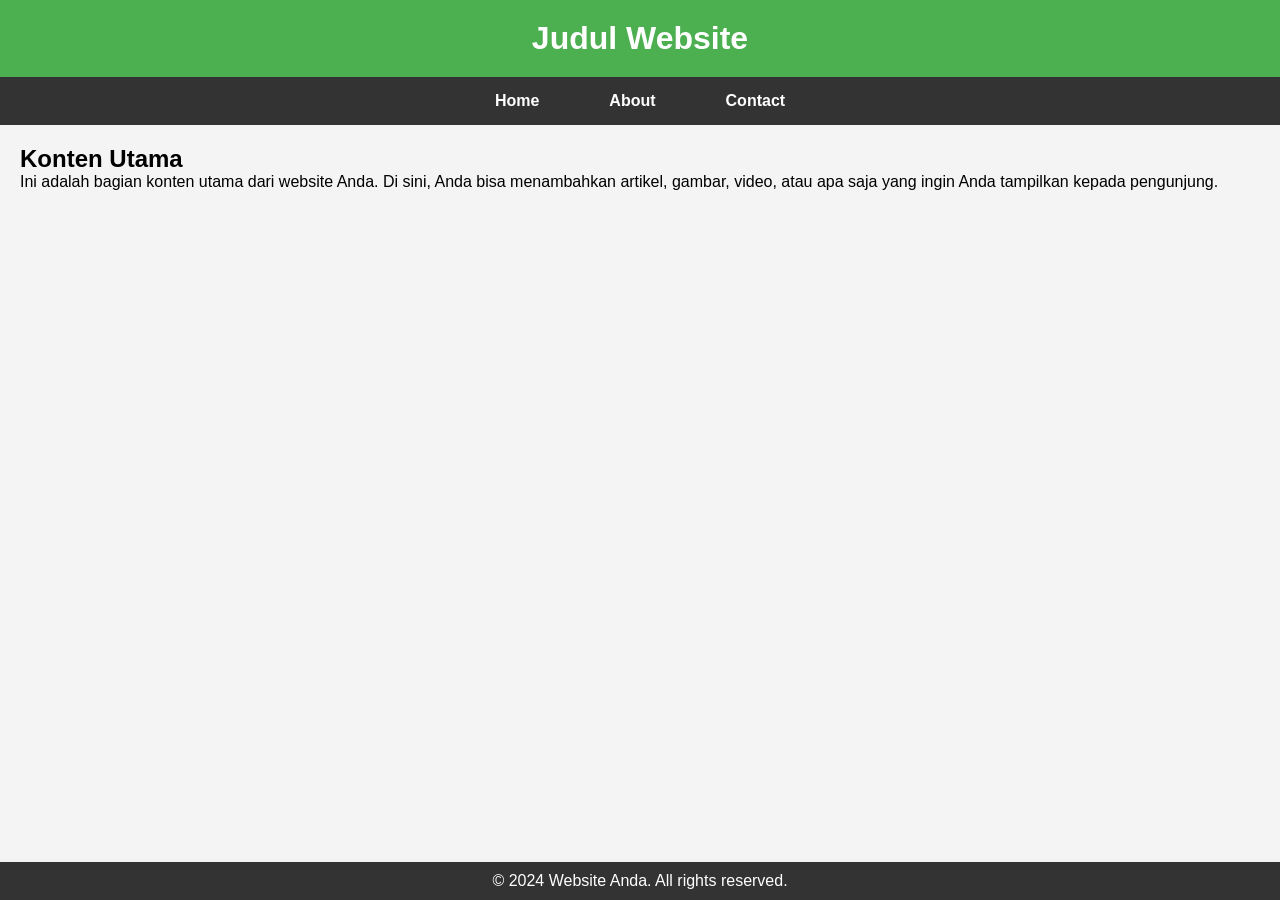
<file: PenggunaanAIDalamWeb/index.html>
<!DOCTYPE html>
<html lang="en">
<head>
    <meta charset="UTF-8">
    <meta name="viewport" content="width=device-width, initial-scale=1.0">
    <title>Struktur Dasar Website</title>
    <link rel="stylesheet" href="style.css">
</head>
<body>
    <header>
        <h1>Judul Website</h1>
    </header>

    <nav>
        <ul>
            <li><a href="index.html">Home</a></li>
            <li><a href="About.html">About</a></li>
            <li><a href="contact.html">Contact</a></li>
        </ul>
    </nav>

    <main>
        <section>
            <h2>Konten Utama</h2>
            <p>Ini adalah bagian konten utama dari website Anda. Di sini, Anda bisa menambahkan artikel, gambar, video, atau apa saja yang ingin Anda tampilkan kepada pengunjung.</p>
        </section>
    </main>

    <footer>
        <p>&copy; 2024 Website Anda. All rights reserved.</p>
    </footer>
</body>
</html>
</file>
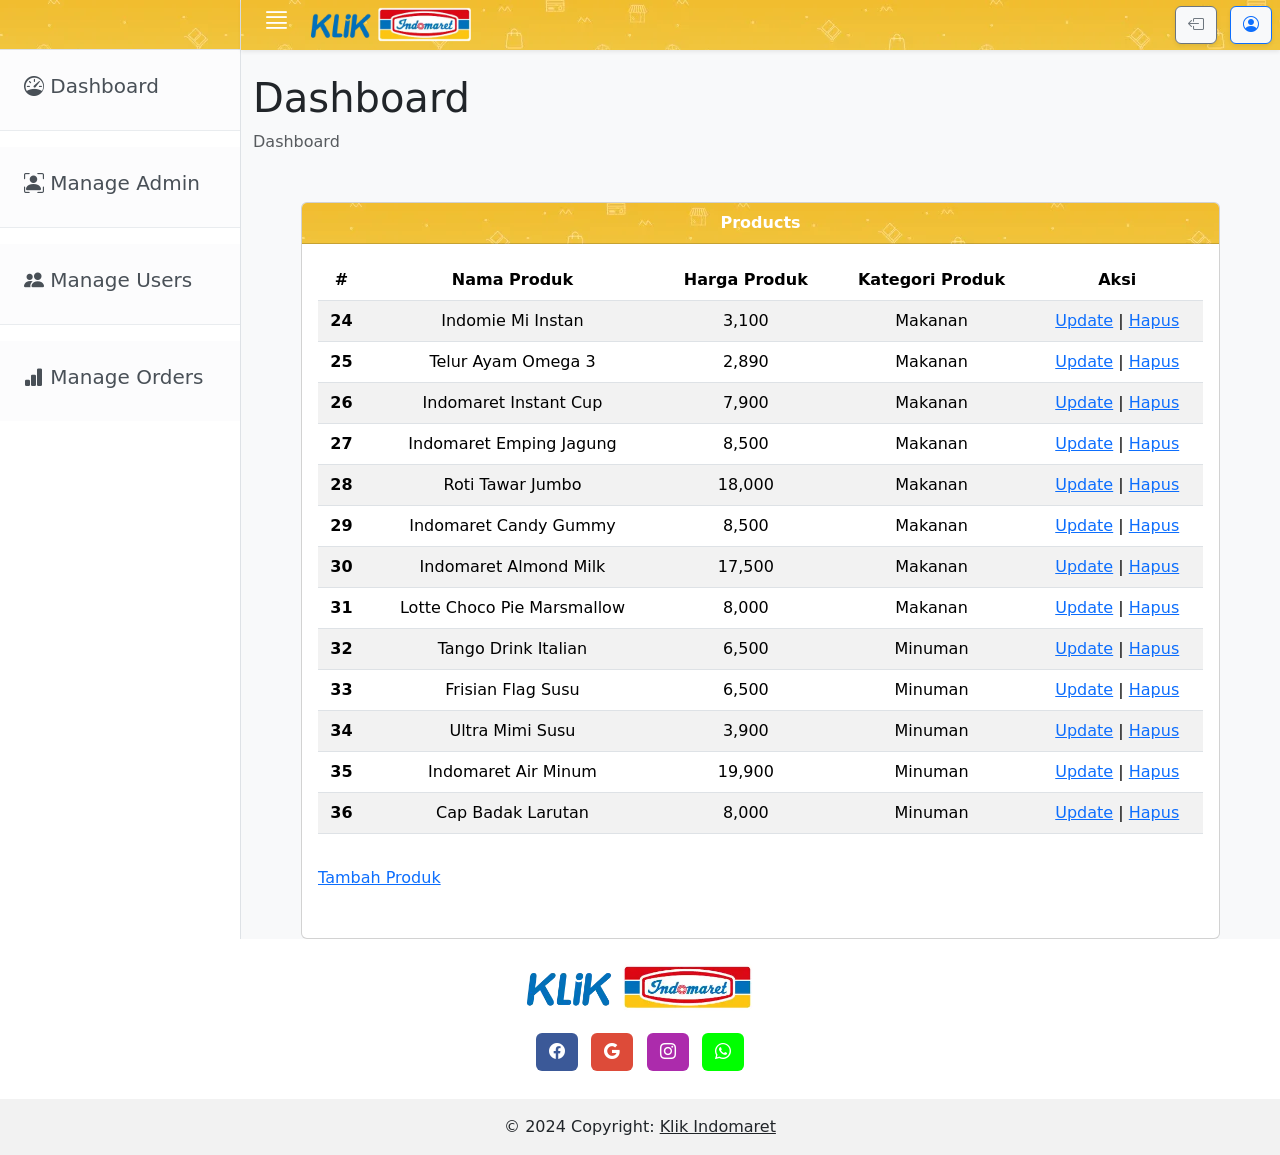
<file: minimarket(FE)/minimarket-master/dashboard/index.html>
<!DOCTYPE html>
<html lang="en">
    <head>
        <meta charset="utf-8" />
        <meta name="viewport" content="width=device-width, initial-scale=1, shrink-to-fit=no" />
        <meta name="description" content="" />
        <meta name="author" content="" />
        <title>Klik Indomaret</title>
    <link rel="shortcut icon" href="../assets/ui/Untitled.ico" type="image/x-icon">
        <!-- Core theme CSS (includes Bootstrap)-->
        <link href="css/styles.css" rel="stylesheet" />
        <link href="https://cdn.jsdelivr.net/npm/bootstrap@5.0.2/dist/css/bootstrap.min.css" rel="stylesheet" integrity="sha384-EVSTQN3/azprG1Anm3QDgpJLIm9Nao0Yz1ztcQTwFspd3yD65VohhpuuCOmLASjC" crossorigin="anonymous">
        <link rel="stylesheet" href="https://cdn.jsdelivr.net/npm/bootstrap-icons@1.5.0/font/bootstrap-icons.css" />
        
        <style>
            nav{
                background: url(../assets/ui/bg_header.jpg);
                height: 50px;
            }
            .sidebar-heading{
                background: url(../assets/ui/bg_header.jpg);
            }
            .bg-1{
                background: url(../assets/ui/bg_header.jpg);
            }
        </style>
    </head>
    <body class="bg-light">
        <div class="d-flex " id="wrapper">
            <!-- Sidebar-->
            <div class="bg-white border-end" id="sidebar-wrapper">
                <div class="sidebar-heading border-bottom bg-warning text-white" style="height: 50px;"></div>
                <div class=" list-group list-group-flush">
                    <a class="list-group-item list-group-item-action list-group-item-light p-4" href="index.php"><h5><i class="bi bi-speedometer"></i> Dashboard</h5></a>
                    <a class="list-group-item list-group-item-action list-group-item-light p-4 mt-3" href="admins.php"><h5><i class="bi bi-person-bounding-box"></i> Manage Admin</h5></a>
                    <a class="list-group-item list-group-item-action list-group-item-light p-4 mt-3" href="users.php"><h5><i class="bi bi-people-fill"></i> Manage Users</h5></a>
                    <a class="list-group-item list-group-item-action list-group-item-light p-4 mt-3" href="orders.php"><h5><i class="bi bi-bar-chart-fill"></i> Manage Orders</h5></a>
                </div>
            </div>
            <!-- Page content wrapper-->
            <div id="page-content-wrapper">
     <!-- Navbar -->
     <nav class="sb-topnav navbar navbar-expand navbar-dark bg-warning shadow-sm">
        <!-- Navbar Brand-->
        <button class="btn text-white mx-2" id="sidebarToggle"><h3><i class="bi bi-justify"></i></h3></button>
          <span class="navbar-brand">
            <img src="../assets/ui/logo.webp" style="width: 10rem;">
          </span>
        <!-- Sidebar Toggle-->
        <button class="btn btn-link btn-sm order-1 order-lg-0 me-4 me-lg-0" id="sidebarToggle" href="#!"><i class="fas fa-bars"></i></button>
        <!-- Navbar Search-->
        <!-- <form class="d-none d-md-inline-block form-inline ms-auto me-0 me-md-3 my-2 my-md-0">
            <div class="input-group">
                <input class="form-control" type="text" placeholder="Search for..." aria-label="Search for..." aria-describedby="btnNavbarSearch" />
                <button class="btn btn-primary" id="btnNavbarSearch" type="button"><i class="bi bi-search"></i></button>
            </div>
        </form> -->
        <!-- Navbar-->
        <div class="tab position-absolute top-25 end-0">
            <a href="../system/logout.php" title="Logout"
                        class="btn btn-light btn-outline-secondary me-2 shadow-sm">
                        <i class="bi bi-box-arrow-left"></i>
                    </a>
        <a href="#" title="profile" class="btn btn-light btn-outline-primary me-2 shadow-sm ">
            <i class="bi bi-person-circle"></i>
        </a>
        </div>
        
    </nav>
<!-- End Navbar -->
                <!-- Page content-->
                <div class="container-fluid">
                    <h1 class="mt-4">Dashboard</h1>
                    <ol class="breadcrumb mb-4">
                        <li class="breadcrumb-item active">Dashboard</li>
                    </ol>
                    <div class="card mx-5 ms-5 mt-5">
                        <div class="card-header text-center text-white bg-1">
                          <strong>Products</strong>
                        </div>
                        <div class="card-body">
                        <table class="table table-striped table-hover text-center">
                            <thead>
                                <tr>
                                    <th scope="col">#</th>
                                    <th scope="col">Nama Produk</th>
                                    <th scope="col">Harga Produk</th>
                                    <th scope="col">Kategori Produk</th>
                                    <th scope="col">Aksi</th>
                                </tr>
                            </thead>
                            <tbody>
                                <tr>
                                    <th scope="row">24</th>
                                    <td>Indomie Mi Instan</td>
                                    <td>3,100</td>
                                    <td>Makanan</td>
                                    <td><a href="products/update.php?id=24">Update</a> | <a href="products/delete.php?id=24">Hapus</a></td>
                                </tr>
                                <tr>
                                    <th scope="row">25</th>
                                    <td>Telur Ayam Omega 3</td>
                                    <td>2,890</td>
                                    <td>Makanan</td>
                                    <td><a href="products/update.php?id=25">Update</a> | <a href="products/delete.php?id=25">Hapus</a></td>
                                </tr>
                                <tr>
                                    <th scope="row">26</th>
                                    <td>Indomaret Instant Cup</td>
                                    <td>7,900</td>
                                    <td>Makanan</td>
                                    <td><a href="products/update.php?id=26">Update</a> | <a href="products/delete.php?id=26">Hapus</a></td>
                                </tr>
                                <tr>
                                    <th scope="row">27</th>
                                    <td>Indomaret Emping Jagung</td>
                                    <td>8,500</td>
                                    <td>Makanan</td>
                                    <td><a href="products/update.php?id=27">Update</a> | <a href="products/delete.php?id=27">Hapus</a></td>
                                </tr>
                                <tr>
                                    <th scope="row">28</th>
                                    <td>Roti Tawar Jumbo</td>
                                    <td>18,000</td>
                                    <td>Makanan</td>
                                    <td><a href="products/update.php?id=28">Update</a> | <a href="products/delete.php?id=28">Hapus</a></td>
                                </tr>
                                <tr>
                                    <th scope="row">29</th>
                                    <td>Indomaret Candy Gummy</td>
                                    <td>8,500</td>
                                    <td>Makanan</td>
                                    <td><a href="products/update.php?id=29">Update</a> | <a href="products/delete.php?id=29">Hapus</a></td>
                                </tr>
                                <tr>
                                    <th scope="row">30</th>
                                    <td>Indomaret Almond Milk</td>
                                    <td>17,500</td>
                                    <td>Makanan</td>
                                    <td><a href="products/update.php?id=30">Update</a> | <a href="products/delete.php?id=30">Hapus</a></td>
                                </tr>
                                <tr>
                                    <th scope="row">31</th>
                                    <td>Lotte Choco Pie Marsmallow</td>
                                    <td>8,000</td>
                                    <td>Makanan</td>
                                    <td><a href="products/update.php?id=31">Update</a> | <a href="products/delete.php?id=31">Hapus</a></td>
                                </tr>
                                <tr>
                                    <th scope="row">32</th>
                                    <td>Tango Drink Italian</td>
                                    <td>6,500</td>
                                    <td>Minuman</td>
                                    <td><a href="products/update.php?id=32">Update</a> | <a href="products/delete.php?id=32">Hapus</a></td>
                                </tr>
                                <tr>
                                    <th scope="row">33</th>
                                    <td>Frisian Flag Susu</td>
                                    <td>6,500</td>
                                    <td>Minuman</td>
                                    <td><a href="products/update.php?id=33">Update</a> | <a href="products/delete.php?id=33">Hapus</a></td>
                                </tr>
                                <tr>
                                    <th scope="row">34</th>
                                    <td>Ultra Mimi Susu</td>
                                    <td>3,900</td>
                                    <td>Minuman</td>
                                    <td><a href="products/update.php?id=34">Update</a> | <a href="products/delete.php?id=34">Hapus</a></td>
                                </tr>
                                <tr>
                                    <th scope="row">35</th>
                                    <td>Indomaret Air Minum</td>
                                    <td>19,900</td>
                                    <td>Minuman</td>
                                    <td><a href="products/update.php?id=35">Update</a> | <a href="products/delete.php?id=35">Hapus</a></td>
                                </tr>
                                <tr>
                                    <th scope="row">36</th>
                                    <td>Cap Badak Larutan</td>
                                    <td>8,000</td>
                                    <td>Minuman</td>
                                    <td><a href="products/update.php?id=36">Update</a> | <a href="products/delete.php?id=36">Hapus</a></td>
                                </tr>
                            </tbody>
                        </table>

                        </div>
                        <div class="add ms-3 mb-5"><a href="products/add.php">Tambah Produk</a></div>
                      </div>
                </div> 
            </div>
        </div>

        <footer class="footer bg-body text-center">
        <!-- Grid container -->
        <div class="container p-4 pb-0">
            <img src="../assets/ui/logo.webp" alt="" height="50px" class="mb-3">
            <!-- Section: Social media -->
            <section class="mb-4">
                <!-- Facebook -->
                <a data-mdb-ripple-init class="btn text-white btn-floating m-1" style="background-color: #3b5998;"
                    href="#!" role="button"><i class="bi bi-facebook"></i></a>

                <!-- Google -->
                <a data-mdb-ripple-init class="btn text-white btn-floating m-1" style="background-color: #dd4b39;"
                    href="#!" role="button"><i class="bi bi-google"></i></a>

                <!-- Instagram -->
                <a data-mdb-ripple-init class="btn text-white btn-floating m-1" style="background-color: #ac2bac;"
                    href="#!" role="button"><i class="bi bi-instagram"></i></a>

                <!-- Whatsapp -->
                <a data-mdb-ripple-init class="btn text-white btn-floating m-1" style="background-color: lime;"
                    href="#!" role="button"><i class="bi bi-whatsapp"></i></a>
            </section>
            <!-- Section: Social media -->
        </div>
        <!-- Grid container -->

        <!-- Copyright -->
        <div class="text-center p-3" style="background-color: rgba(0, 0, 0, 0.05);">
            © 2024 Copyright:
            <a class="text-body" href="index.html">Klik Indomaret</a>
        </div>
        <!-- Copyright -->
    </footer>
        
        
        <!-- Bootstrap core JS-->
        <script src="https://cdn.jsdelivr.net/npm/bootstrap@5.2.3/dist/js/bootstrap.bundle.min.js"></script>
        <!-- Core theme JS-->
        <!-- <script src="js/scripts.js"></script> -->
    </body>
</html>
</file>
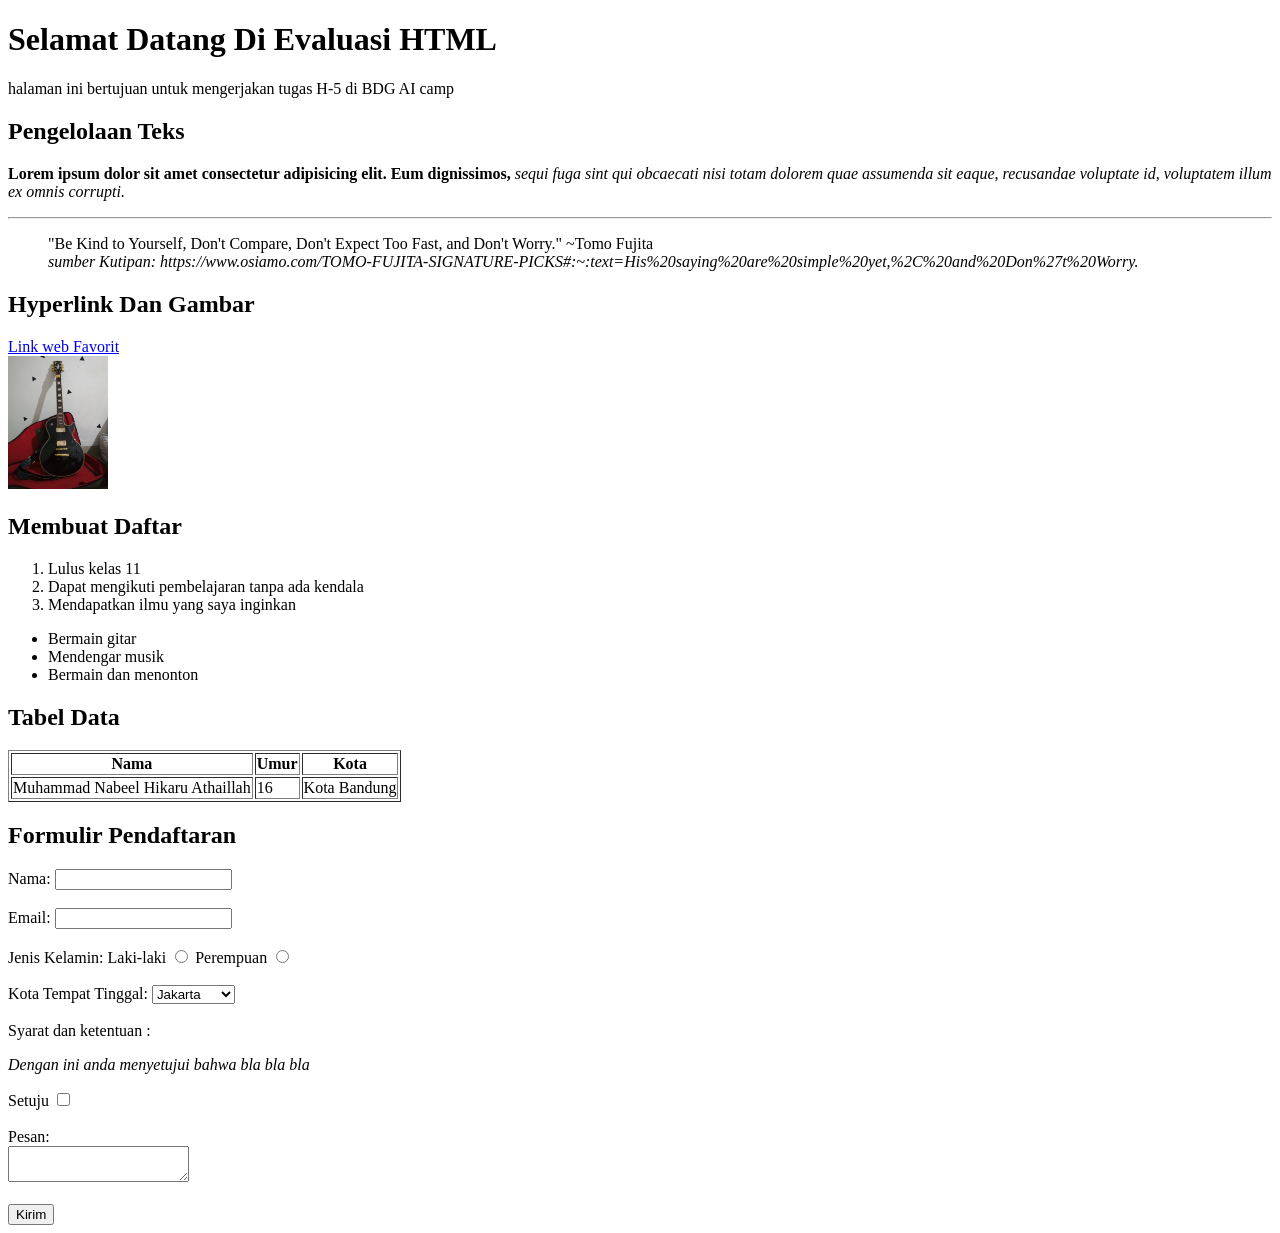
<file: EvaluasiHTML/evaluasi_html.html>
<!DOCTYPE html>
<html lang="en">
    <head>
        <meta charset="UTF-8">
        <meta name="viewport" content="width=device-width, initial-scale=1.0">
        <title>Evaluasi HTML Dasar</title>
    </head>

    <body>
            <!-- Soal 1 -->
        <h1>Selamat Datang Di Evaluasi HTML</h1>

        <p>halaman ini bertujuan untuk mengerjakan tugas H-5 di BDG AI camp</p>

            <!-- Soal 2 -->
        <h2>Pengelolaan Teks</h2>

        <p> <strong>Lorem ipsum dolor sit amet consectetur adipisicing elit.
            Eum dignissimos,</strong> <em>sequi fuga sint qui obcaecati nisi totam dolorem quae
            assumenda sit eaque, recusandae voluptate id, voluptatem illum ex omnis corrupti.</em>
        </p>

        <hr>

        <blockquote>"Be Kind to Yourself, Don't Compare, Don't Expect Too Fast, and Don't Worry." ~Tomo Fujita <br> <em>sumber Kutipan: https://www.osiamo.com/TOMO-FUJITA-SIGNATURE-PICKS#:~:text=His%20saying%20are%20simple%20yet,%2C%20and%20Don%27t%20Worry.</em></blockquote>
    
            <!-- Soal 3 -->
        <h2>Hyperlink Dan Gambar</h2>

        <a href="https://www.justinguitar.com/users/hataru/dashboard">Link web Favorit</a>

        <br>

        <img src="LP.jpeg" alt="Gitar saya" width="100px">

            <!-- Soal 4 -->
        <h2>Membuat Daftar</h2>
        <ol>
            <li>Lulus kelas 11</li>
            <li>Dapat mengikuti pembelajaran tanpa ada kendala</li>
            <li>Mendapatkan ilmu yang saya inginkan</li>
        </ol>

        <ul>
            <li>Bermain gitar</li>
            <li>Mendengar musik</li>
            <li>Bermain dan menonton</li>
        </ul>

            <!-- Soal 5 -->
        <h2>Tabel Data</h2>
        <table border="1">
            <tr align="center">
                <td>
                    <b>Nama</b>
                </td>

                <td>
                    <b>Umur</b>
                </td>

                <td>
                    <b>Kota</b>
                </td>
            </tr>

            <tr>
                <td>
                    Muhammad Nabeel Hikaru Athaillah
                </td>

                <td>
                    16
                </td>

                <td>
                    Kota Bandung
                </td>
            </tr>
        </table>

            <!-- Soal 6 -->
        <h2>Formulir Pendaftaran</h2>
        
        <form action="evaluasi_html.html">
            <label for="nama">Nama:</label>
                <input type="text" id="nama" name="nama">
            <br><br>
        
            <label for="email">Email:</label>
                <input type="email" id="email" name="email">
            <br><br>
        
            <label for="gender">Jenis Kelamin:</label>
                <label for="male">Laki-laki</label>
                    <input type="radio" id="male" name="gender" value="male">
                
                <label for="female">Perempuan</label>
                    <input type="radio" id="female" name="gender" value="female">
            <br><br>

            <label for="place">Kota Tempat Tinggal: </label>
                <select name="kota">
                    <option value="jakarta">Jakarta</option>
                    <option value="bandung">Bandung</option>
                    <option value="karawang">Karawang</option>
                </select>
            <br><br>
            
            <label for="agreement">Syarat dan ketentuan :</label>
                <p><em>Dengan ini anda menyetujui bahwa bla bla bla</em></p>
                <label for="yes">Setuju</label>
                    <input type="checkbox" name="yes" id="yes">
            <br><br>
        
            <label for="pesan">Pesan:</label><br>
            <textarea id="pesan" name="pesan"></textarea><br><br>
        
            <input type="submit" value="Kirim">
        </form>

    </body>
</html>
</file>
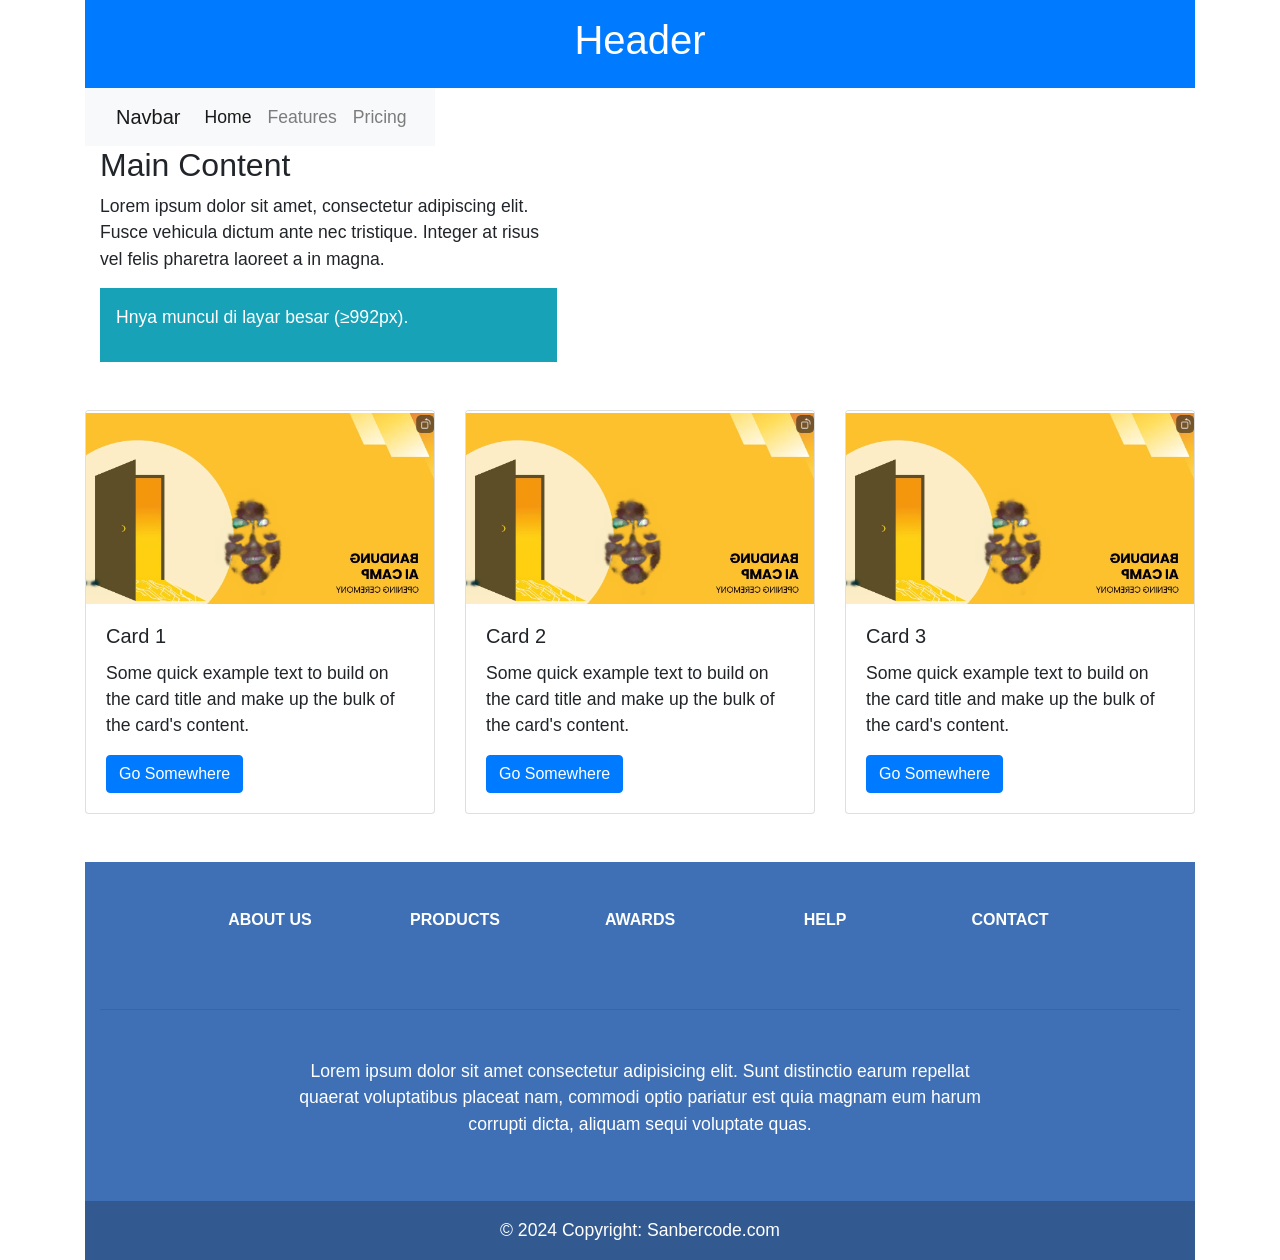
<file: LatihanBSDasar/Latihan_Bootstrap.html>
<!DOCTYPE html>
    <html lang="en">
    <head>
        <meta charset="UTF-8">
        <meta name="viewport" content="width=device-width, initial-scale=1.0">
        <title>Latihan Bootstrap Dasar</title>
        <link rel="stylesheet" href="https://stackpath.bootstrapcdn.com/bootstrap/4.5.2/css/bootstrap.min.css">
        <style>
            /* Ukuran teks lebih besar untuk layar kecil */
            @media (max-width: 576px) {
                body {
                    font-size: 1.2rem;
                }
            }
    
            /* Sembunyikan sidebar di bawah 768px */
            @media (max-width: 768px) {
                .sidebar {
                    display: none;
                }
            }
    
            /* Perubahan desain untuk layar besar */
            @media (min-width: 1200px) {
                body {
                    font-size: 1.1rem;
                }
            }
        </style>
    </head>

    </head>
    <body>
        <div class="container">
            <!-- Header -->
            <div class="row">
                <div class="col-12">
                    <header class="bg-primary text-white text-center p-3">
                        <h1>Header</h1>
                    </header>

                </div>

            </div>
            <!-- Akhir Header -->
            
            <!-- Navigasi -->
            <div class="row">
                <div class="col-12 col-md-4">
                    <nav class="navbar navbar-expand-lg navbar-light bg-light">
                        <div class="container-fluid">
                          <a class="navbar-brand" href="#">Navbar</a>
                          <button class="navbar-toggler" type="button" data-bs-toggle="collapse" data-bs-target="#navbarNav" aria-controls="navbarNav" aria-expanded="false" aria-label="Toggle navigation">
                            <span class="navbar-toggler-icon"></span>
                          </button>
                          <div class="collapse navbar-collapse" id="navbarNav">
                            <ul class="navbar-nav">
                              <li class="nav-item">
                                <a class="nav-link active" aria-current="page" href="#">Home</a>
                              </li>
                              <li class="nav-item">
                                <a class="nav-link" href="#">Features</a>
                              </li>
                              <li class="nav-item">
                                <a class="nav-link" href="#">Pricing</a>
                              </li>
                            </ul>
                          </div>
                        </div>
                      </nav>
                        
                </div>

            </div>
            <!-- Akhir navigasi -->
            
            <!-- Konten utama -->
            <div class="row">
                <div class="col-md-8">
                    <main>
                        <div class="col-12 col-md-8">
                            <h2>Main Content</h2>
                            <p>Lorem ipsum dolor sit amet, consectetur adipiscing elit. Fusce vehicula dictum ante nec tristique. Integer at risus vel felis pharetra laoreet a in magna.</p>
                            
                            <!-- Elemen hanya muncul di layar besar -->
                            <div class="d-none d-lg-block bg-info text-white p-3">
                                <p>Hnya muncul di layar besar (≥992px).</p>
                            </div>
            
                            <!-- Elemen hanya muncul di layar sedang -->
                            <div class="d-none d-md-block d-lg-none bg-warning text-white p-3">
                                <p>Hanya bisa dilihat di layaer dengan ukuran medium (≥768px)</p>
                            </div>
            
                            <!-- Elemen hanya muncul di layar kecil -->
                            <div class="d-block d-md-none bg-danger text-white p-3">
                                <p>Hanya muncul di layaer lebih kecil dari 768px </p>
                            </div>
                        </div>

                    </main>

                </div>

            </div>
            <!-- Konten Utama -->

            <!-- Aside -->
            <div class="row">
                <div class="col-12 mt-5">
                    <aside>
                        <div class="row">
                            <!-- Card 1 -->
                            <div class="col-12 col-md-4 col-sm-4">
                                <div class="card h-100">
                                    <img src="gambar.png" class="card-img-top" alt="Card Image">
                                    <div class="card-body">
                                        <h5 class="card-title">Card 1</h5>
                                        <p class="card-text">Some quick example text to build on the card title and make up the bulk of the card's content.</p>
                                        <a href="#" class="btn btn-primary">Go Somewhere</a>
                                    </div>
                                </div>
                            </div>
                
                            <!-- Card 2 -->
                            <div class="col-12 col-md-4 col-sm-4">
                                <div class="card h-100">
                                    <img src="gambar.png" class="card-img-top" alt="Card Image">
                                    <div class="card-body">
                                        <h5 class="card-title">Card 2</h5>
                                        <p class="card-text">Some quick example text to build on the card title and make up the bulk of the card's content.</p>
                                        <a href="#" class="btn btn-primary">Go Somewhere</a>
                                    </div>
                                </div>
                            </div>
                
                            <!-- Card 3 -->
                            <div class="col-12 col-md-4 col-sm-4">
                                <div class="card h-100">
                                    <img src="gambar.png" class="card-img-top" alt="Card Image">
                                    <div class="card-body">
                                        <h5 class="card-title">Card 3</h5>
                                        <p class="card-text">Some quick example text to build on the card title and make up the bulk of the card's content.</p>
                                        <a href="#" class="btn btn-primary">Go Somewhere</a>
                                    </div>
                                </div>
                            </div>
                        </div>
                    </aside>

                </div>

            </div>
            <!-- Akhir Aside -->


            <!-- Footer -->
            <div class="row">
                <div class="col-12">
                    <footer class="text-center text-white" style="background-color: #3f70b5">
                        <!-- Grid container -->
                        <div class="container">
                            <!-- Section: Links -->
                            <section class="mt-5">
                                <!-- Grid row-->
                                <div class="row text-center d-flex justify-content-center pt-5">
                                    <!-- Grid column -->
                                    <div class="col-sm-12 col-md-2 mb-4">
                                        <h6 class="text-uppercase font-weight-bold">
                                            <a href="#!" class="text-white">About us</a>
                                        </h6>
                                    </div>
                                    <!-- Grid column -->

                                    <!-- Grid column -->
                                    <div class="col-sm-12 col-md-2 mb-4">
                                        <h6 class="text-uppercase font-weight-bold">
                                            <a href="#!" class="text-white">Products</a>
                                        </h6>
                                    </div>
                                    <!-- Grid column -->

                                    <!-- Grid column -->
                                    <div class="col-sm-12 col-md-2 mb-4">
                                        <h6 class="text-uppercase font-weight-bold">
                                            <a href="#!" class="text-white">Awards</a>
                                        </h6>
                                    </div>
                                    <!-- Grid column -->

                                    <!-- Grid column -->
                                    <div class="col-sm-12 col-md-2 mb-4">
                                        <h6 class="text-uppercase font-weight-bold">
                                            <a href="#!" class="text-white">Help</a>
                                        </h6>
                                    </div>
                                    <!-- Grid column -->

                                    <!-- Grid column -->
                                    <div class="col-sm-12 col-md-2 mb-4">
                                        <h6 class="text-uppercase font-weight-bold">
                                            <a href="#!" class="text-white">Contact</a>
                                        </h6>
                                    </div>
                                    <!-- Grid column -->
                                </div>
                                <!-- Grid row-->
                            </section>
                            <!-- Section: Links -->

                            <hr class="my-5" />

                            <!-- Section: Text -->
                            <section class="mb-5">
                                <div class="row d-flex justify-content-center">
                                    <div class="col-lg-8">
                                        <p>
                                            Lorem ipsum dolor sit amet consectetur adipisicing elit. Sunt
                                            distinctio earum repellat quaerat voluptatibus placeat nam,
                                            commodi optio pariatur est quia magnam eum harum corrupti
                                            dicta, aliquam sequi voluptate quas.
                                        </p>
                                    </div>
                                </div>
                            </section>
                            <!-- Section: Text -->

                        </div>
                        <!-- Grid container -->

                        <!-- Copyright -->
                        <div class="text-center p-3" style="background-color: rgba(0, 0, 0, 0.2)">
                            © 2024 Copyright:
                            <a class="text-white" href="https://sanbercode.com">Sanbercode.com</a>
                        </div>
                        <!-- Copyright -->
                    </footer>
                </div>
            </div>
            <!-- Akhir footer -->

        </div>

        <!-- JS -->
        <script src="https://cdn.jsdelivr.net/npm/@popperjs/core@2.9.2/dist/umd/popper.min.js" integrity="sha384-IQsoLXl5PILFhosVNubq5LC7Qb9DXgDA9i+tQ8Zj3iwWAwPtgFTxbJ8NT4GN1R8p" crossorigin="anonymous"></script>
        <script src="https://cdn.jsdelivr.net/npm/bootstrap@5.0.2/dist/js/bootstrap.min.js" integrity="sha384-cVKIPhGWiC2Al4u+LWgxfKTRIcfu0JTxR+EQDz/bgldoEyl4H0zUF0QKbrJ0EcQF" crossorigin="anonymous"></script>
        
    </body>
</html>
</file>
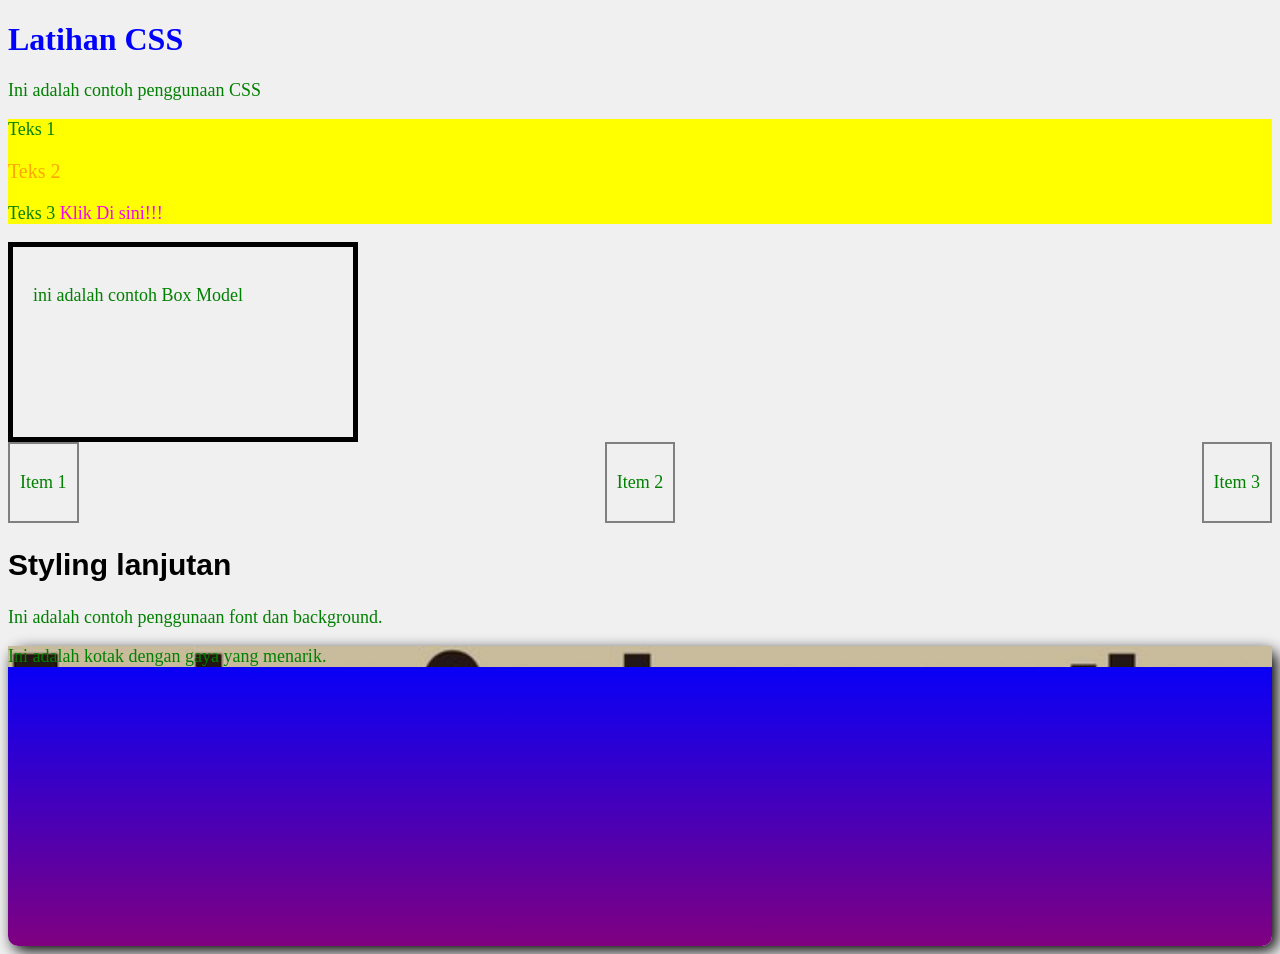
<file: LatihanCssDasar/Latihan_css.html>
<!DOCTYPE html>
    <html lang="en">
    <head>
        <meta charset="UTF-8">
        <meta name="viewport" content="width=device-width, initial-scale=1.0">
        <title>Latihan CSS</title>

                <!-- soal 1 -->
        <link rel="stylesheet" href="styles.css">
        
        <style>
            p{
                color: green;
                font-size: 18px;
            }
        </style>
    
    </head>
    <body>
        <h1 style="color: blue; font-size: 36x;">Latihan CSS</h1>

        <p>Ini adalah contoh penggunaan CSS</p>

                <!-- Soal 2 -->

        <div class="container">
            <p>Teks 1</p>
            <p id="highlight">Teks 2</p>
            <p >Teks 3 <a href="#">Klik Di sini!!!</a></p>
        </div>

                <!-- Soal 3 -->
        <div id="boxModel">
            <p>ini adalah contoh Box Model</p>
        </div>

                <!-- Soal 4 -->
        <div class="flex-container">
            <div class="item">
                <p>Item 1</p>
            </div>

            <div class="item">
                <p>Item 2</p>
            </div>

            <div class="item">
                <p>Item 3</p>
            </div>

        </div>

                <!-- Soal 5 -->
        <h2>Styling lanjutan</h2>
        <p>Ini adalah contoh penggunaan font dan background.</p>

        <div class="advanced-style">
            <p>Ini adalah kotak dengan gaya yang menarik.</p>
        </div>
        
    </body>
</html>
</file>
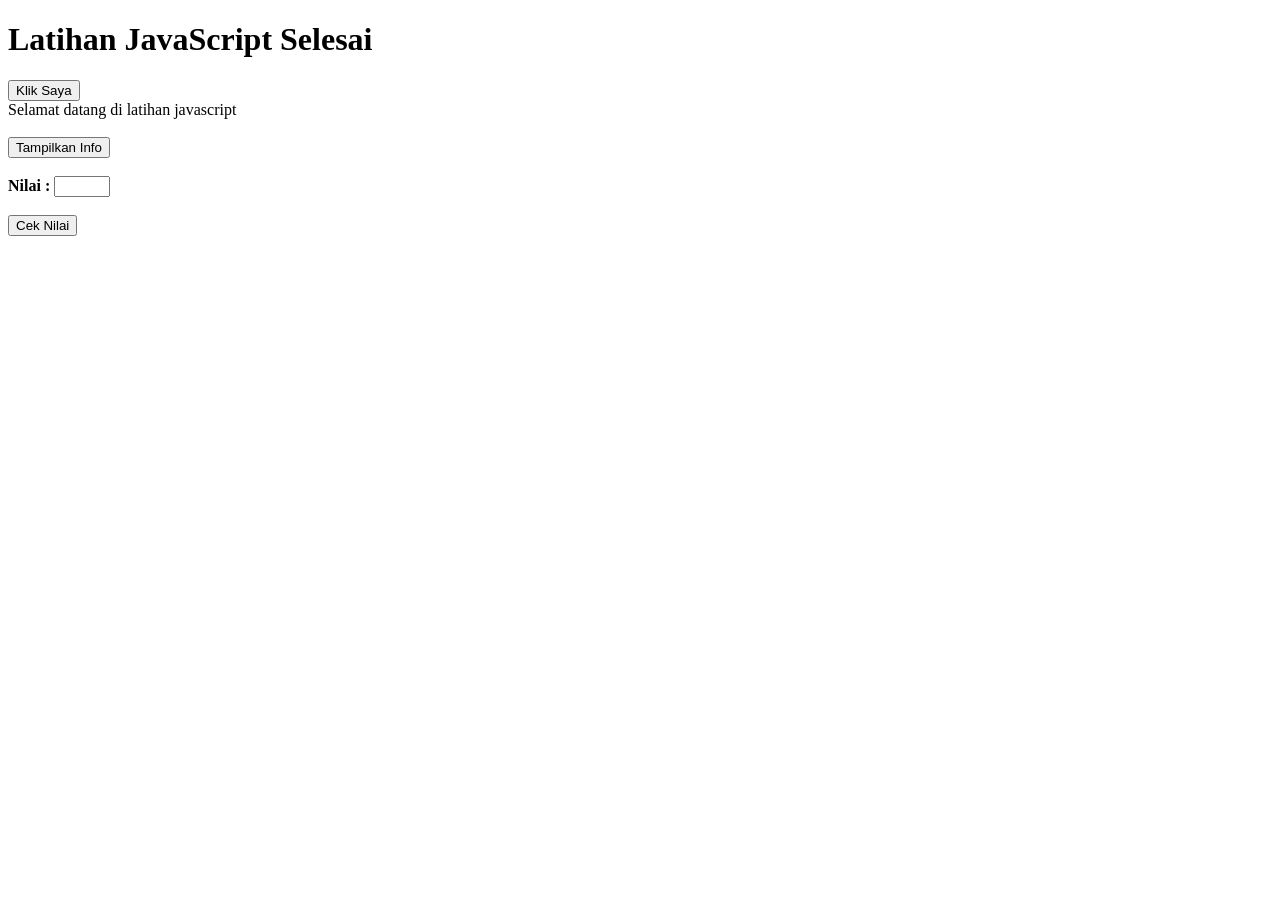
<file: LatihanJSDasar/latihan_js.html>
<!DOCTYPE html>
    <html lang="en">
    <head>
        <meta charset="UTF-8">
        <meta name="viewport" content="width=device-width, initial-scale=1.0">
        <title>Latihan JS Dasar</title>
        <script src="script.js"></script>
    </head>
    <body>
        <h1>Latihan JavaScript</h1>

        <button onclick="alert('Hello World!')">Klik Saya</button> <br>

        <script>
            document.write("Selamat datang di latihan javascript")
        </script>
        </br>
        <br>
        

                <!-- Soal 2 -->
        <button onclick="Perlihatkan()">Tampilkan Info</button>
        <div id="Output">

        </div>

        <br>

                <!-- Soal 3 -->
        <form>
            <label for="userInput"><b>Nilai :</b></label>
                <input id="userInput" type="number" min="1" max="100">
                <br>
                <br>
            
            <button type="button" onclick="checkValue()">Cek Nilai</button>
        </form>
    </body>
</html>
</file>
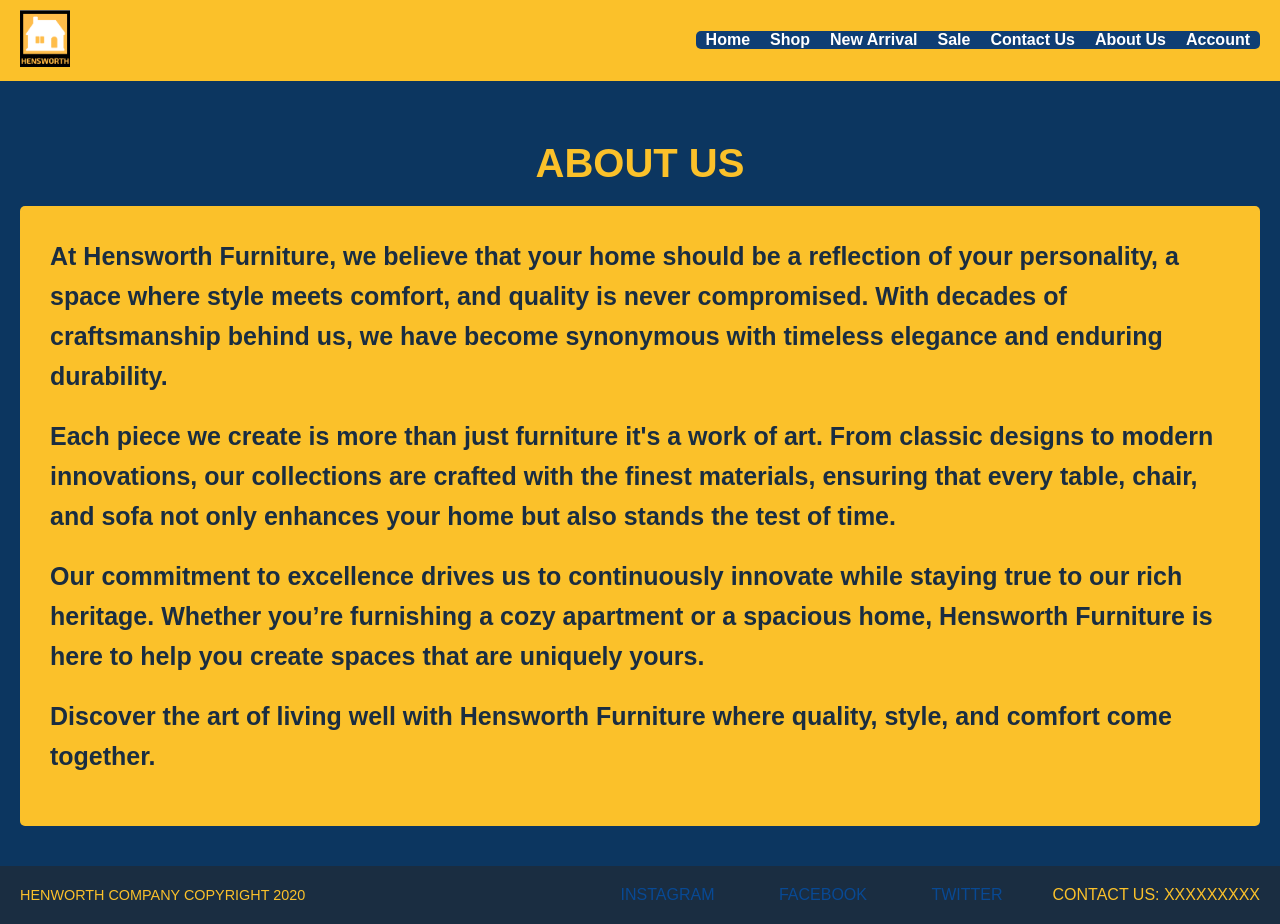
<file: WorkshopH-14/About.html>
<!DOCTYPE html>
<html lang="en">
<head>
    <meta charset="UTF-8">
    <meta name="viewport" content="width=device-width, initial-scale=1.0">
    <title>Hensworth Furniture - About Us</title>
    <link rel="stylesheet" href="AboutCSS.css">
</head>
<body>
    <!-- Header -->
    <header>
        <div class="top-bar">
            <div class="logo">
                <img src="logo.png" alt="Hensworth Logo">
            </div>
                <div>
                    <nav>
                        <ul>
                            <li><a href="Home.html"> Home</a></li>
                            <li><a href="#"> Shop</a></li>
                            <li><a href="#"> New Arrival</a></li>
                            <li><a href="#"> Sale</a></li>
                            <li><a href="Contact.html"> Contact Us</a></li>
                            <li><a href="About.html"> About Us</a></li>
                            <li><a href="#"> Account</a></li>
                        </ul>
                    </nav>
                </div>
        </div>
    </header>

    <!-- Main Content -->
    <main>
        <!-- About Us Section -->
        <section class="about-us">
            <h1>ABOUT US</h1>
            <div class="about-description">
                <p>At Hensworth Furniture, we believe that your home should be a reflection of your personality, a space where style meets comfort, and quality is never compromised. With decades of craftsmanship behind us, we have become synonymous with timeless elegance and enduring durability.</p>
                <p>Each piece we create is more than just furniture it's a work of art. From classic designs to modern innovations, our collections are crafted with the finest materials, ensuring that every table, chair, and sofa not only enhances your home but also stands the test of time.</p>
                <p>Our commitment to excellence drives us to continuously innovate while staying true to our rich heritage. Whether you’re furnishing a cozy apartment or a spacious home, Hensworth Furniture is here to help you create spaces that are uniquely yours.</p>
                <p>Discover the art of living well with Hensworth Furniture where quality, style, and comfort come together.</p>
            </div>
        </section>
    </main>

    <!-- Footer -->
    <footer>
        <div class="footer-content">
            <div class="footer-left">
                <p>HENWORTH COMPANY COPYRIGHT 2020</p>
            </div>
            <div class="footer-right">
                <div class="social-icons">
                    <a href="#">INSTAGRAM  </a>
                    <a href="#">FACEBOOK</a>
                    <a href="#">TWITTER</a>
                </div>
                <p>CONTACT US: XXXXXXXXX</p>
            </div>
        </div>
    </footer>
</body>
</html>
</file>
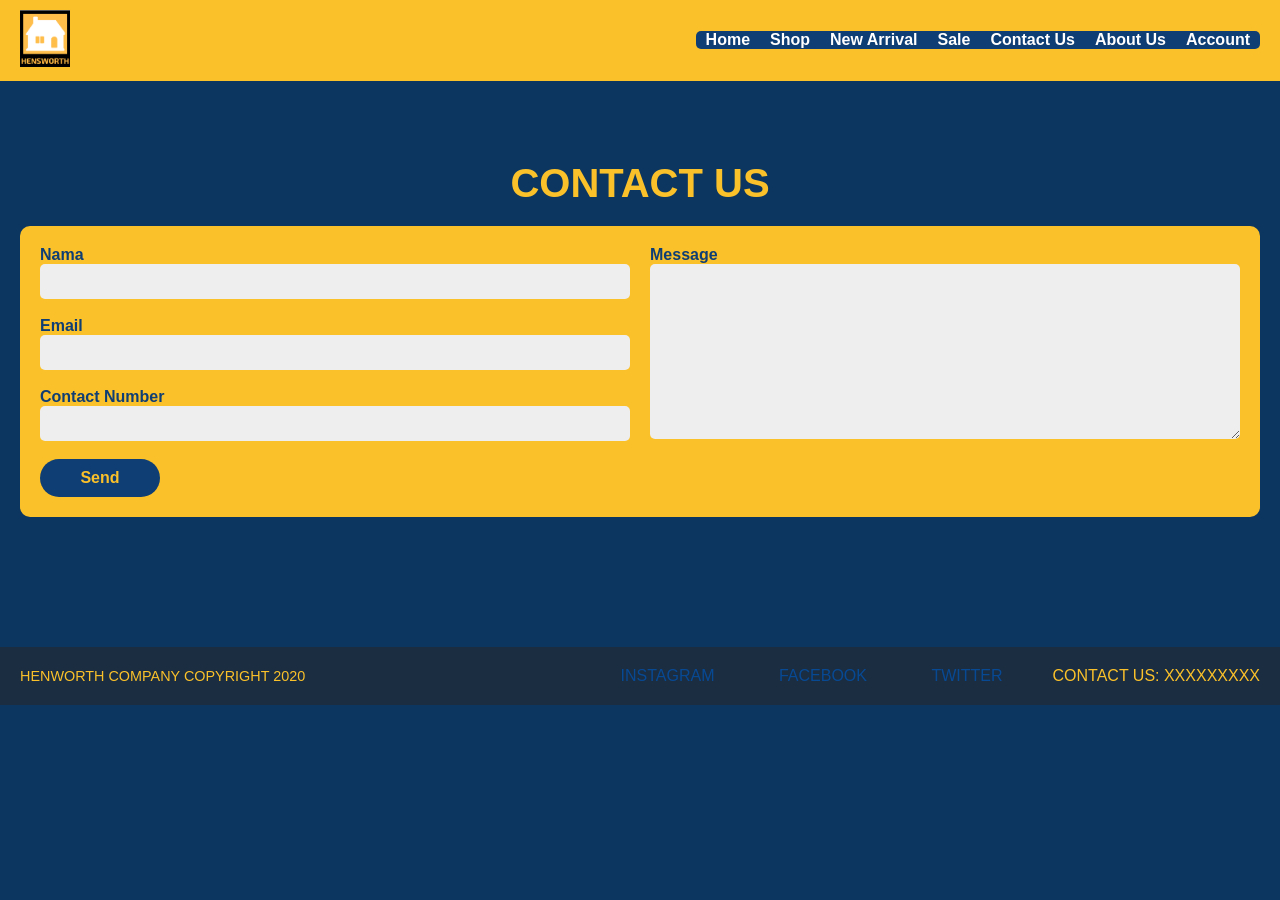
<file: WorkshopH-14/Contact.html>
<!DOCTYPE html>
<html lang="en">
<head>
    <meta charset="UTF-8">
    <meta name="viewport" content="width=device-width, initial-scale=1.0">
    <title>Hensworth Furniture - Contact Us</title>
    <link rel="stylesheet" href="ContactCSS.css">
</head>
<body>
    <!-- Header -->
    <header>
        <div class="top-bar">
            <div class="logo">
                <img src="logo.png" alt="Hensworth Logo">
            </div>
                <div>
                    <nav>
                        <ul>
                            <li><a href="Home.html"> Home</a></li>
                            <li><a href="#"> Shop</a></li>
                            <li><a href="#"> New Arrival</a></li>
                            <li><a href="#"> Sale</a></li>
                            <li><a href="Contact.html"> Contact Us</a></li>
                            <li><a href="About.html"> About Us</a></li>
                            <li><a href="#"> Account</a></li>
                        </ul>
                    </nav>
                </div>
        </div>
    </header>

    <!-- Main Content -->
    <main>
        <!-- Contact Us Section -->
        <section class="contact-us">
            <h1>CONTACT US</h1>
            <div class="contact-form">
                <form action="#" method="post">
                    <div>
                        <label for="name">Nama</label>
                        <br>
                        <input type="text" id="name" name="name" required>
                        <br>
                        <br>

                        <label for="email">Email</label>
                        <br>
                        <input type="email" id="email" name="email" required>
                        <br>
                        <br>

                        <label for="contact-number">Contact Number</label>
                        <br>
                        <input type="text" id="contact-number" name="contact-number" required>
                        <br>
                        <br>
                        <button type="submit">Send</button>
                    </div>

                    <div>
                        <label for="message">Message</label>
                    <br>
                    <textarea id="message" name="message" rows="5" required></textarea>
                    </div>
                </form>
            </div>
        </section>
    </main>

    <!-- Footer -->
    <footer>
        <div class="footer-content">
            <div class="footer-left">
                <p>HENWORTH COMPANY COPYRIGHT 2020</p>
            </div>
            <div class="footer-right">
                <div class="social-icons">
                    <a href="#">INSTAGRAM  </a>
                    <a href="#">FACEBOOK</a>
                    <a href="#">TWITTER</a>
                </div>
                <p>CONTACT US: XXXXXXXXX</p>
            </div>
        </div>
    </footer>
</body>
</html>
</file>
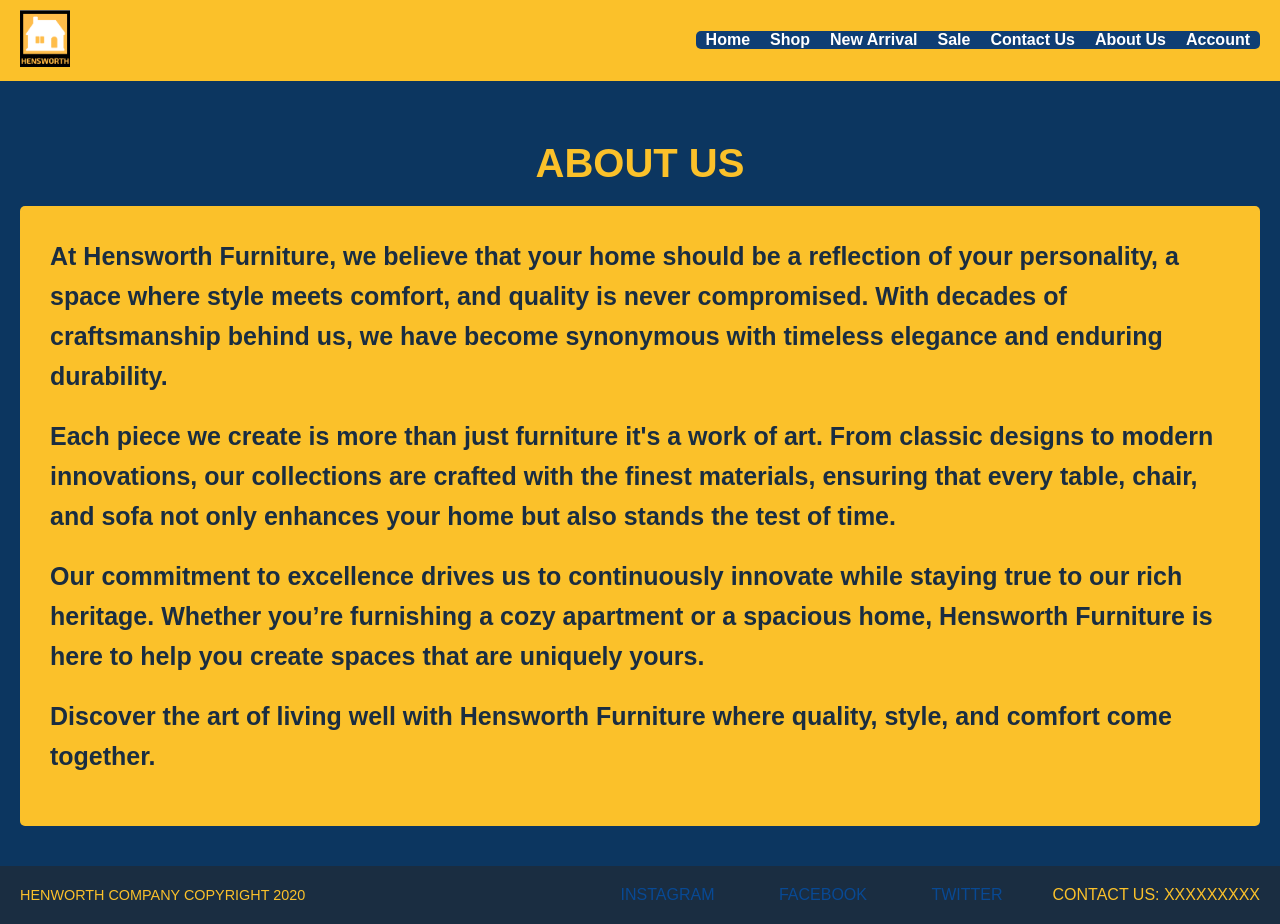
<file: WorkshopH-15/About.html>
<!DOCTYPE html>
<html lang="en">
<head>
    <meta charset="UTF-8">
    <meta name="viewport" content="width=device-width, initial-scale=1.0">
    <title>Hensworth Furniture - About Us</title>
    <link rel="stylesheet" href="AboutCSS.css">
</head>
<body>
    <!-- Header -->
    <header>
        <div class="top-bar">
            <div class="logo">
                <img src="logo.png" alt="Hensworth Logo">
            </div>
                <div>
                    <nav>
                        <ul>
                            <li><a href="Home.html"> Home</a></li>
                            <li><a href="#"> Shop</a></li>
                            <li><a href="#"> New Arrival</a></li>
                            <li><a href="#"> Sale</a></li>
                            <li><a href="Contact.php"> Contact Us</a></li>
                            <li><a href="About.html"> About Us</a></li>
                            <li><a href="#"> Account</a></li>
                        </ul>
                    </nav>
                </div>
        </div>
    </header>

    <!-- Main Content -->
    <main>
        <!-- About Us Section -->
        <section class="about-us">
            <h1>ABOUT US</h1>
            <div class="about-description">
                <p>At Hensworth Furniture, we believe that your home should be a reflection of your personality, a space where style meets comfort, and quality is never compromised. With decades of craftsmanship behind us, we have become synonymous with timeless elegance and enduring durability.</p>
                <p>Each piece we create is more than just furniture it's a work of art. From classic designs to modern innovations, our collections are crafted with the finest materials, ensuring that every table, chair, and sofa not only enhances your home but also stands the test of time.</p>
                <p>Our commitment to excellence drives us to continuously innovate while staying true to our rich heritage. Whether you’re furnishing a cozy apartment or a spacious home, Hensworth Furniture is here to help you create spaces that are uniquely yours.</p>
                <p>Discover the art of living well with Hensworth Furniture where quality, style, and comfort come together.</p>
            </div>
        </section>
    </main>

    <!-- Footer -->
    <footer>
        <div class="footer-content">
            <div class="footer-left">
                <p>HENWORTH COMPANY COPYRIGHT 2020</p>
            </div>
            <div class="footer-right">
                <div class="social-icons">
                    <a href="#">INSTAGRAM  </a>
                    <a href="#">FACEBOOK</a>
                    <a href="#">TWITTER</a>
                </div>
                <p>CONTACT US: XXXXXXXXX</p>
            </div>
        </div>
    </footer>
</body>
</html>
</file>
<file: PenggunaanAIDalamWeb/style.css>
/* Reset margin dan padding default */
* {
    margin: 0;
    padding: 0;
    box-sizing: border-box;
}

body {
    font-family: Arial, sans-serif;
    display: flex;
    flex-direction: column;
    min-height: 100vh; /* Agar footer tetap berada di bagian bawah */
}

header {
    background-color: #4CAF50;
    color: white;
    padding: 20px;
    text-align: center;
}

nav {
    background-color: #333;
}

nav ul {
    display: flex;
    justify-content: center;
    list-style-type: none;
    margin: 0;
    padding: 0;
}

nav ul li {
    margin: 0 20px;
}

nav ul li a {
    color: white;
    text-decoration: none;
    font-weight: bold;
    padding: 15px;
    display: block;
}

nav ul li a:hover {
    background-color: #575757;
}

main {
    flex: 1; /* Memperbesar bagian ini untuk mengisi ruang di antara header dan footer */
    padding: 20px;
    background-color: #f4f4f4;
}

footer {
    background-color: #333;
    color: white;
    text-align: center;
    padding: 10px;
    position: relative;
}

/* Media Queries untuk Responsif */
@media (max-width: 768px) {
    /* Sesuaikan navigasi untuk tablet */
    .navbar ul {
        flex-direction: column;
        align-items: center;
    }

    .navbar ul li {
        margin: 10px 0;
    }

    /* Sesuaikan padding dan ukuran font untuk tablet */
    body {
        padding: 0 20px;
    }

    .navbar ul li a {
        font-size: 16px;
    }

    .main-content {
        padding: 15px;
    }

    .footer {
        padding: 15px;
    }
}

@media (max-width: 480px) {
    /* Sesuaikan navigasi untuk ponsel */
    .navbar ul {
        flex-direction: column;
    }

    .navbar ul li {
        margin: 5px 0;
    }

    .navbar ul li a {
        padding: 12px;
        font-size: 14px;
    }

    /* Konten utama lebih kecil untuk layar ponsel */
    .main-content {
        padding: 10px;
    }

    .footer {
        padding: 10px;
    }
}
</file>
<file: LatihanCssDasar/styles.css>
/* Soal 1 */
body{
    background-color: #f0f0f0;
}

        /* Soal 2 */

p{
    color: red;
}

.container{
    background-color: yellow;
}

#highlight{
    color: orange;
    font-size: 20px;
}

a{
    text-decoration: none;
    color: rgb(248, 0, 248);
}

a:hover{
    color: rgb(17, 0, 250);
    
}

        /* Soal 3 */

#boxModel{
    width: 300px;
    height: 150px;
    padding: 20px;
    border: 5px solid black;
}

        /* Soal 4 */

.flex-container{
    display: flex;
    justify-content: space-between;
    align-items: center;
}

.item{
    padding: 10px;
    border: 2px solid grey;
}

        /* Soal 5 */

h2{
    font-family: Arial;
    font-size: 30px;
    font-weight: bold;
}

.advanced-style p{
    background-image: url('The\ Pillows.jpeg');
    background-size: cover;
    background-repeat: no-repeat;
}

.advanced-style{
    height: 300px;
    border-radius: 10px;
    box-shadow: 5px 5px 15px;
    background: linear-gradient(blue,purple);
}

        /* Soal 6 */

@media (max-width: 600px) {
    .flex-container{
        flex-direction: column;
    }

    h2{
        font-size: 24px;
        
    }

    body{
        background-color: #e0f7fa;
    }
    
}
</file>
<file: WorkshopH-14/AboutCSS.css>
/* Media Queries */

/* Mobile Devices */
@media (max-width: 600px) {
    header .top-bar {
        flex-direction: column;
        align-items: flex-start;
    }

    header nav ul {
        flex-direction: column;
        width: 100%;
        margin-top: 10px;
    }

    header nav ul li {
        margin: 5px 0;
    }

    .about-description {
        font-size: 18px;
        padding: 20px;
    }

    footer .footer-content {
        flex-direction: column;
        align-items: flex-start;
    }

    footer .footer-right {
        margin-top: 10px;
    }
}

/* Tablets and Small Laptops */
@media (min-width: 601px) and (max-width: 1024px) {
    .about-description {
        font-size: 22px;
        padding: 25px;
    }

    header nav ul {
        justify-content: space-around;
    }
}

/* Reset default margins and paddings */
* {
    margin: 0;
    padding: 0;
    box-sizing: border-box;
}

body {
    font-family: Arial, sans-serif;
    background-color: #0c3660;
    color: #ffffff;
}

/* Header */
header .top-bar {
    background-color: #fbc12a;
    display: flex;
    justify-content: space-between;
    align-items: center;
    padding: 10px 20px;
}

header .logo img {
    width: 50px;
}

header nav ul {
    border-radius: 5px;
    background-color: #0f3e74;
    list-style: none;
    display: flex;
}

header nav ul li {
    margin: 0 10px;
}

header nav ul li a {
    color: #ffffff;
    text-decoration: none;
    font-weight: bold;
    display: flex;
    align-items: center;
}

header nav ul li img {
    margin-right: 5px;
    width: 20px;
}

/* About Us Section */
.about-us {
    padding: 40px 20px;
    margin-top: 20px;
}

.about-us h1 {
    color: #fbc12a;
    text-align: center;
    font-size: 2.5em;
    margin-bottom: 20px;
}

.about-description {
    margin: 0 auto;
    font-size: 25px;
    color: #1a2d41;
    line-height: 1.6;
    background-color: #fbc12a;
    padding: 30px;
    border-radius: 5px;
    
}

.about-description p {
    margin-bottom: 20px;
    text-align: left;
    font-weight: bold;
}

/* Footer */
footer {
    background-color: #1a2d41;
    color: #fbc12a;
    padding: 20px 0;
}

footer .footer-content {
    display: flex;
    justify-content: space-between;
    align-items: center;
    padding: 0 20px;
}

footer .footer-left {
    font-size: 0.9em;
}

footer .footer-right {
    display: flex;
    align-items: center;
}

a {
    text-decoration: none;
    color: #084994;
}

footer .social-icons a {
    width: 30px;
    padding: 20px;
    margin: 0 10px;
}

footer .footer-right p {
    margin-left: 20px;
}
</file>
<file: WorkshopH-14/ContactCSS.css>
/* Media Queries */

/* Mobile Devices */
@media (max-width: 600px) {
    header .top-bar {
        flex-direction: column;
        align-items: flex-start;
    }

    header nav ul {
        flex-direction: column;
        width: 100%;
    }

    header nav ul li {
        margin: 5px 0;
    }

    .contact-form form {
        grid-template-columns: 1fr;
    }

    .contact-form textarea,
    .contact-form button {
        grid-column: span 1;
    }

    footer .footer-content {
        flex-direction: column;
        align-items: flex-start;
    }

    footer .footer-right {
        margin-top: 10px;
    }
}

/* Tablets and Small Laptops */
@media (min-width: 601px) and (max-width: 1024px) {
    .contact-form form {
        grid-template-columns: 1fr;
    }

    .contact-form textarea,
    .contact-form button {
        grid-column: span 1;
    }
}

/* Reset default margins and paddings */
* {
    margin: 0;
    padding: 0;
    box-sizing: border-box;
}

body {
    font-family: Arial, sans-serif;
    background-color: #0c3660;
    color: #ffffff;
}

/* Header */
header .top-bar {
    background-color: #fbc12a;
    display: flex;
    justify-content: space-between;
    align-items: center;
    padding: 10px 20px;
}

header .logo img {
    width: 50px;
}

header nav ul {
    border-radius: 5px;
    background-color: #0f3e74;
    list-style: none;
    display: flex;
}

header nav ul li {
    margin: 0 10px;
}

header nav ul li a {
    color: #ffffff;
    text-decoration: none;
    font-weight: bold;
    display: flex;
    align-items: center;
}

header nav ul li img {
    margin-right: 5px;
    width: 20px;
}

/* Contact Us Section */
.contact-us {
    padding: 40px 20px;
    text-align: center;
    margin-top: 40px;

}

.contact-us h1 {
    color: #fbc12a;
    font-size: 2.5em;
    margin-bottom: 20px;
}

.contact-form {
    margin: 0 auto;
    background-color: #fbc12a;
    padding: 20px;
    border-radius: 10px;
    color: #0f3e74;
    text-align: left;
    font-weight: bold;
}

.contact-form form {
    display: grid;
    grid-template-columns: 1fr 1fr;
    grid-gap: 20px;
}

.contact-form label {
    margin-bottom: 5px;
}

.contact-form input{
    width: 100%;
    padding: 10px;
    border: none;
    border-radius: 5px;
    background-color: #eeeeee;
    color: #000000;
}
.contact-form textarea {
    width: 100%;
    padding: 50px;
    border: none;
    border-radius: 5px;
    background-color: #eeeeee;
    color: #000000;
}

.contact-form textarea {
    grid-column: span 2;
}

.contact-form button {
    grid-column: span 2;
    padding: 10px;
    background-color: #0f3e74;
    color: #fbc12a;
    border: none;
    border-radius: 50px;
    cursor: pointer;
    font-weight: bold;
    font-size: 1em;
    transition: background-color 0.3s ease;
    width: 120px;
}

.contact-form button:hover {
    background-color: #002d6d;
}

/* Footer */
footer {
    background-color: #1a2d41;
    color: #fbc12a;
    padding: 20px 0;
    margin-top: 90px;
}

footer .footer-content {
    display: flex;
    justify-content: space-between;
    align-items: center;
    padding: 0 20px;
}

footer .footer-left {
    font-size: 0.9em;
}

footer .footer-right {
    display: flex;
    align-items: center;
}

a {
    text-decoration: none;
    color: #084994;
}

footer .social-icons a {
    width: 30px;
    padding: 20px;
    margin: 0 10px;
}

footer .footer-right p {
    margin-left: 20px;
}
</file>
<file: WorkshopH-15/AboutCSS.css>
/* Media Queries */

/* Mobile Devices */
@media (max-width: 600px) {
    header .top-bar {
        flex-direction: column;
        align-items: flex-start;
    }

    header nav ul {
        flex-direction: column;
        width: 100%;
        margin-top: 10px;
    }

    header nav ul li {
        margin: 5px 0;
    }

    .about-description {
        font-size: 18px;
        padding: 20px;
    }

    footer .footer-content {
        flex-direction: column;
        align-items: flex-start;
    }

    footer .footer-right {
        margin-top: 10px;
    }
}

/* Tablets and Small Laptops */
@media (min-width: 601px) and (max-width: 1024px) {
    .about-description {
        font-size: 22px;
        padding: 25px;
    }

    header nav ul {
        justify-content: space-around;
    }
}

/* Reset default margins and paddings */
* {
    margin: 0;
    padding: 0;
    box-sizing: border-box;
}

body {
    font-family: Arial, sans-serif;
    background-color: #0c3660;
    color: #ffffff;
}

/* Header */
header .top-bar {
    background-color: #fbc12a;
    display: flex;
    justify-content: space-between;
    align-items: center;
    padding: 10px 20px;
}

header .logo img {
    width: 50px;
}

header nav ul {
    border-radius: 5px;
    background-color: #0f3e74;
    list-style: none;
    display: flex;
}

header nav ul li {
    margin: 0 10px;
}

header nav ul li a {
    color: #ffffff;
    text-decoration: none;
    font-weight: bold;
    display: flex;
    align-items: center;
}

header nav ul li img {
    margin-right: 5px;
    width: 20px;
}

/* About Us Section */
.about-us {
    padding: 40px 20px;
    margin-top: 20px;
}

.about-us h1 {
    color: #fbc12a;
    text-align: center;
    font-size: 2.5em;
    margin-bottom: 20px;
}

.about-description {
    margin: 0 auto;
    font-size: 25px;
    color: #1a2d41;
    line-height: 1.6;
    background-color: #fbc12a;
    padding: 30px;
    border-radius: 5px;
    
}

.about-description p {
    margin-bottom: 20px;
    text-align: left;
    font-weight: bold;
}

/* Footer */
footer {
    background-color: #1a2d41;
    color: #fbc12a;
    padding: 20px 0;
}

footer .footer-content {
    display: flex;
    justify-content: space-between;
    align-items: center;
    padding: 0 20px;
}

footer .footer-left {
    font-size: 0.9em;
}

footer .footer-right {
    display: flex;
    align-items: center;
}

a {
    text-decoration: none;
    color: #084994;
}

footer .social-icons a {
    width: 30px;
    padding: 20px;
    margin: 0 10px;
}

footer .footer-right p {
    margin-left: 20px;
}
</file>
